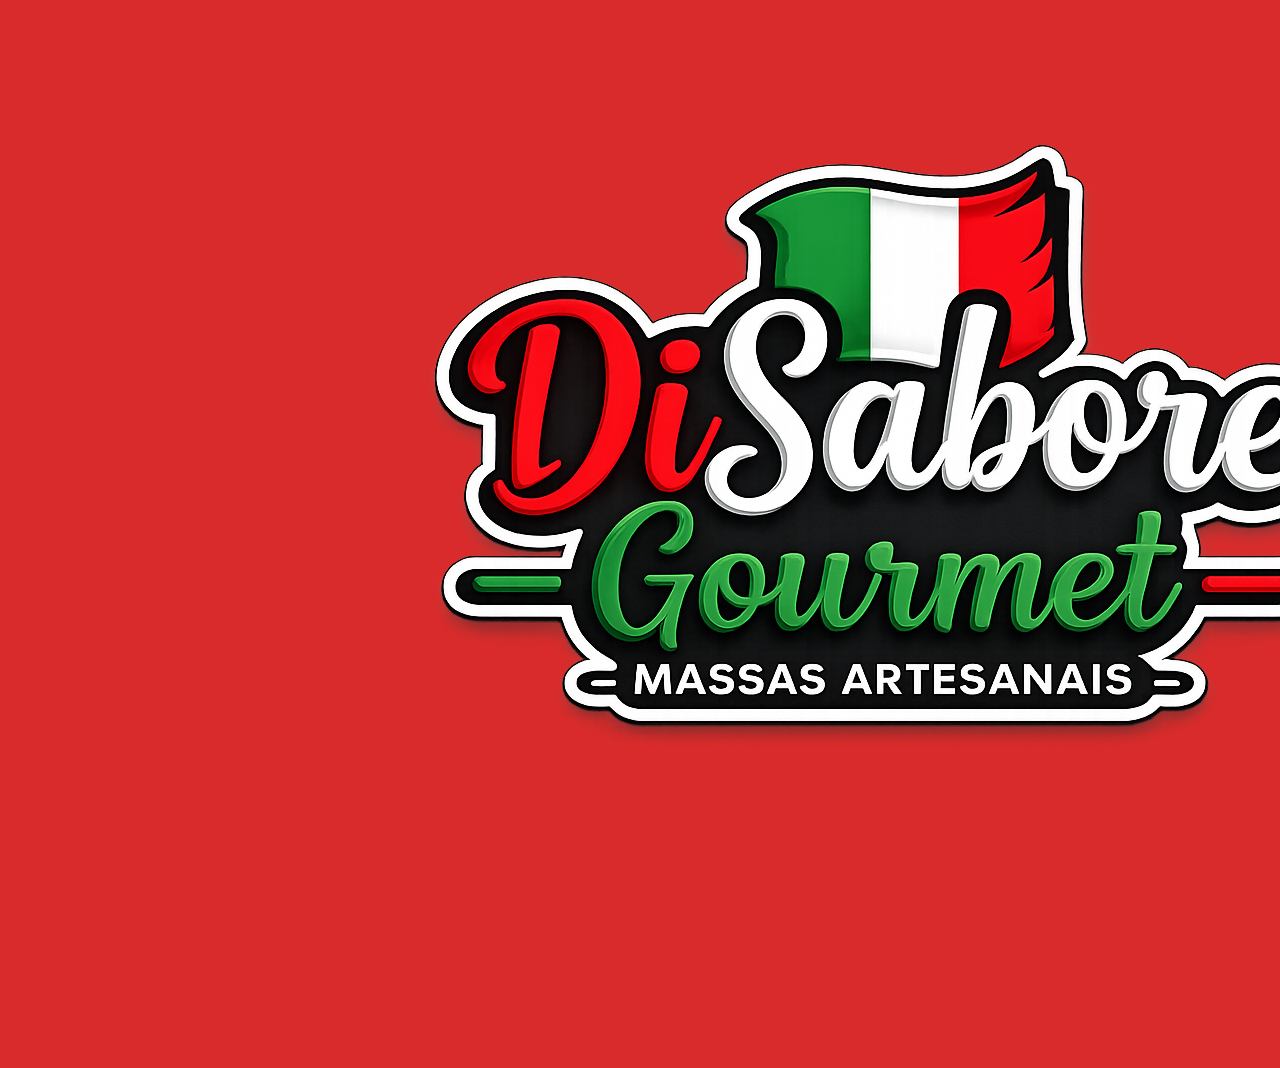
<file: template/footer.html>
<!DOCTYPE html>
<html lang="pt-br">
<head>
    <meta charset="UTF-8">
    <meta name="viewport" content="width=device-width, initial-scale=1.0">
    <link href="https://cdn.jsdelivr.net/npm/bootstrap@5.3.8/dist/css/bootstrap.min.css" rel="stylesheet" integrity="sha384-sRIl4kxILFvY47J16cr9ZwB07vP4J8+LH7qKQnuqkuIAvNWLzeN8tE5YBujZqJLB" crossorigin="anonymous">
    <link rel="stylesheet" href="https://cdn.jsdelivr.net/npm/bootstrap-icons@1.11.1/font/bootstrap-icons.css">
    <link rel="stylesheet" href="../styles/footer.css">
    <link rel="stylesheet" href="https://cdn.jsdelivr.net/npm/bootstrap-icons@1.13.1/font/bootstrap-icons.min.css">

</head>
<body>
   <footer class="footer">
    <div class="footer-container">
        <div class="footer-logo">
            <img src="../image/logo.png">
        </div>

        <div class="footer-info">
            <div class="endereco">
                <h1> Endereço </h1>
                <p>
                <i class="fa-solid fa-location-dot"></i>
                Rua Governador Roberto Silveira, Nº 462,
                Bairro: Santa Teresa, CEP: 28460-000, Miracema/Rio de Janeiro
                </p>
            </div>
            <div class="contato">
                <h1> Contato </h1>
                <div class="iconsContato"> 
                    <a href="#">
                    <i class="bi bi-whatsapp"></i>
                    Whatsapp
                    </a>
                    <a href="#">
                    <i class="bi bi-facebook"></i>
                    Facebook
                    </a>
                    <a href="#">
                    <i class="bi bi-instagram"></i>
                    Instagram
                    </a>
                </div>

            </div>
        </div>

    </div>
</footer>
</body>
</html>
</file>
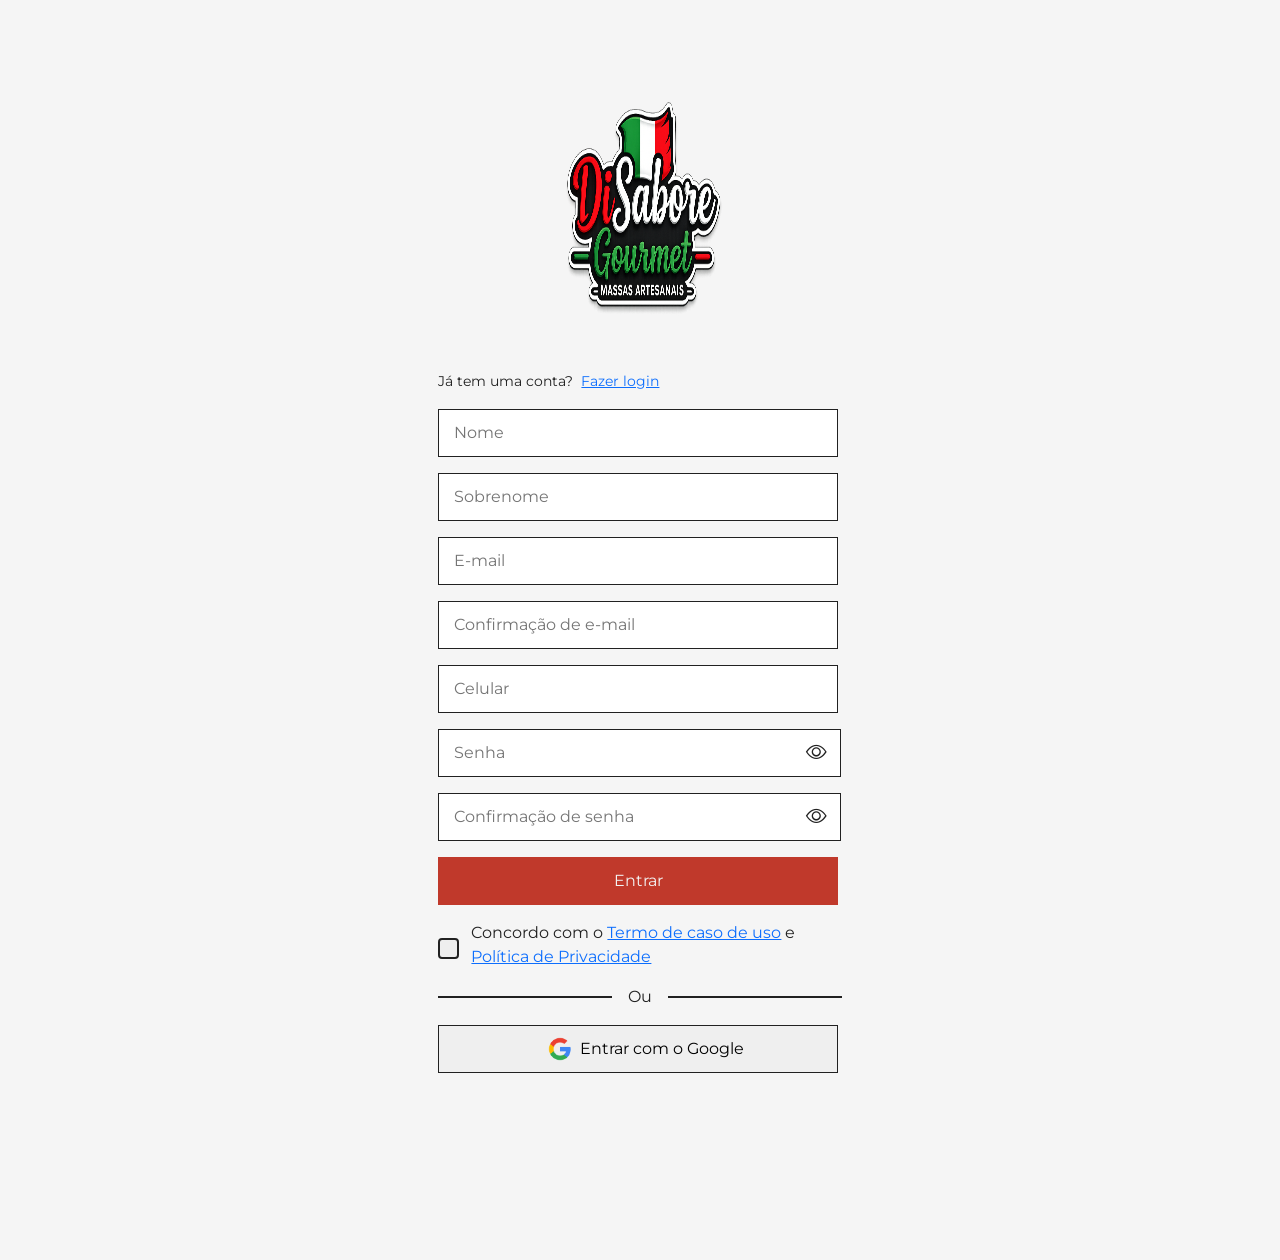
<file: view/cadastro.html>
<!DOCTYPE html>
<html lang="pt-br">
<head>
    <meta charset="UTF-8">
    <meta name="viewport" content="width=device-width, initial-scale=1.0">
    <link rel="icon" type="image/png" href="/image/logo.png">
    <link href="https://cdn.jsdelivr.net/npm/bootstrap@5.3.8/dist/css/bootstrap.min.css" rel="stylesheet" integrity="sha384-sRIl4kxILFvY47J16cr9ZwB07vP4J8+LH7qKQnuqkuIAvNWLzeN8tE5YBujZqJLB" crossorigin="anonymous">
    <link rel="stylesheet" href="https://cdn.jsdelivr.net/npm/bootstrap-icons@1.11.1/font/bootstrap-icons.css">
    <link rel="stylesheet" href="/styles/cadastro.css">
    <title>Cadastro</title>
</head>

<body>
    <main class="main">
        <div class="total">
            <img class="logo" src="/image/logo.png" alt="logo">
            <form class="forms" action="" method="post">
                <div class="cadastro">
                    <p>Já tem uma conta?</p><a href="/view/login.html">Fazer login</a>
                </div>
                <div class="inputs">
                    <input class="input" type="text" name="nome" id="nome" placeholder="Nome" required> <br>
                    <input class="input" type="text" name="sobrenome" id="sobrenome" placeholder="Sobrenome" required> <br>
                    <input class="input" type="email" name="email" id="email" placeholder="E-mail" required> <br>
                    <input class="input" type="email" name="confirmaemail" id="confirmaemail" placeholder="Confirmação de e-mail" required> <br>
                    <input class="input" type="tel" name="telefone" id="telefone" placeholder="Celular" required> <br>
                    <div class="senhas">
                        <input class="input senha" type="password" name="senha" id="senha" placeholder="Senha" required>
                        <i id="olho" class="bi bi-eye olho" onclick="mostrarSenha('olho', 'senha')"></i>
                    </div>
                    <div class="senhas">
                        <input class="input senha" type="password" name="confirmasenha" id="confirmasenha" placeholder="Confirmação de senha" required>
                        <i id="confirmacaoolho" class="bi bi-eye olho" onclick="mostrarSenha('confirmacaoolho', 'confirmasenha')"></i>
                    </div>
                </div>
                <button class="botao" type="submit">Entrar</button> 
                <div class="termos">
                    <label class="checkbox-container">
                        <input type="checkbox" name="termo" id="termo">
                        <span class="checkmark"></span>
                    </label>
                    <p>Concordo com o <a href="">Termo de caso de uso</a> e <a href="">Política de Privacidade</a></p>
                </div>
                <div class="centralizarlinha">
                    <div class="linha"></div>
                    <p>Ou</p>
                    <div class="linha"></div>
                </div>
                <button class="entrarGoogle">
                    <img src="/image/google.png" alt="google" class="google" >
                    Entrar com o Google
                </button>
            </form>        
        </div>
    </main>
    <script src="/js/login.js"></script>
    <script src="https://cdn.jsdelivr.net/npm/bootstrap@5.3.8/dist/js/bootstrap.bundle.min.js" integrity="sha384-FKyoEForCGlyvwx9Hj09JcYn3nv7wiPVlz7YYwJrWVcXK/BmnVDxM+D2scQbITxI" crossorigin="anonymous"></script>
</body>
</html>
</file>
<file: styles/footer.css>
*
{
    margin: 0;
    padding: 0;
    box-sizing: border-box;
}
.footer
{
    background: #D92B2B;
    color: #fff;
    padding: 22px 8%;
    width: 100vw;
}

.footer-container{
    display: grid;
    grid-template-columns: repeat(3,1fr);
    place-items: center;
    column-gap: 5rem;
}
.logo_footer
{
    height: auto;
    width: 30vw;
}

.footer-info{
    text-align: center;
    display: flex;
    justify-content: space-between;
    gap: 100px;
    align-items: center;
}

.footer-info h1{
    font-size: 20px;
    font-weight: 10px;
}

.endereco p{
    width: 240px;
}

.iconsContato {
   display: flex;
   gap: 14px;
}

.iconsContato a{
    color: #fff;
}
@media (max-width: 1070px)
{
    .footer-container
    {
        column-gap: 2rem;
    }
}
@media (max-width: 900px)
{
    .footer-container
    {
        grid-template-columns: repeat(1,1fr);
        row-gap: 1rem;
        padding-bottom: 1rem;
    }
    .logo_footer
    {
        height: 10rem;
        width: auto; 
    }
    .iconsContato
    {
        display: grid;
        grid-template-columns: repeat(1,1fr);
        row-gap: 1rem;
        margin-top: 1rem;
    }
}
</file>
<file: styles/cadastro.css>
@import url('https://fonts.googleapis.com/css2?family=Montserrat:ital,wght@0,100..900;1,100..900&display=swap');

*
{
    padding: 0;
    box-sizing: border-box;
    margin: 0;
}

body
{
    background-color: #f5f5f5;
    color: #212121;
    font-family: "Montserrat", sans-serif;

}

.main
{
    display: flex;
    flex-direction: column;
    justify-content: center;
    align-items: center;
    height: 140vh;
    width: 100%;
}
.total
{
    display: flex;
    flex-direction: column;
    justify-content: center;
    align-items: center;
    height: 100%;
}

.forms
{
    gap: 4rem;
}

.botao
{
    background-color: #C0392B;
    border: none;
    width: 25rem;
    height: 3rem;
    color: #f3f3f3;
}
.botao:hover
{
    cursor: pointer;
    background-color: #d34030;
}

.input
{
    width: 25rem;
    height: 3rem;
    margin-bottom: 1rem;
    outline: none;
    border: solid #212121 1px;
    padding-left: 15px;
    
}

.inputs
{
    gap: 5rem;
    margin-top: -2rem;
}

.senhas
{
    display: flex;
    justify-content: baseline;
}

.olho
{
    color: #212121;
    background-color: #fff;
    height: 3rem;
    display: flex;
    align-items: center;
    justify-content: center;
    padding-right: .8rem;
    font-size: 1.3rem;
    border: solid #212121 1px;
    border-left: none;
}

.olho:hover
{
    color: #646464;
    cursor: pointer;
}
.senha
{
    width: 23rem;
    border-right: none;
}
.logo
{
    height: 40vh;
    width: 20vw;
    margin-top: -8rem;
}
.linha
{
    height: .1rem;
    width: 10.85rem;
    background-color: #212121;
    margin-bottom: 1rem;
}
.centralizarlinha
{
    display: flex;
    justify-content: baseline;
    align-items: center;
    gap: 1rem;
}

.cadastro
{
    display: flex;
    align-items: baseline;
    justify-content: start;
    gap: .5rem;
    width: 25rem;
    margin-bottom: 2rem;
    margin-top: -3rem;
    font-size: .9rem;
}
.esqueciSenha
{
    display: flex;
    justify-content: start;
    width: 25rem;
    margin-top: .7rem;
    margin-bottom: -.5rem;
    gap: .5rem;
    font-size: .9rem;
}
.google
{
    width: 1.5rem;
    height: 1.5rem;
}
.entrarGoogle
{
    display: flex;
    justify-content: center;
    align-items: center;
    gap: .5rem;
    height: 3rem;
    border: solid 1px #212121;
    padding-left: 1rem;
    width: 25rem;
}
.entrarGoogle:hover
{
    background-color: #f8f8f8;
    cursor: pointer;
}
.termos
{
    display: flex;
    justify-content: center;
    align-items: baseline;
    gap: .5rem;
    margin-top: 1rem;
    width: 25rem;
}

.checkbox-container {
  display: inline-block;
  position: relative;
  padding-left: 25px; 
  cursor: pointer;
  user-select: none;
}

.checkbox-container input {
  position: absolute;
  opacity: 0;
  cursor: pointer;
  height: 0;
  width: 0;
}

.checkmark {
  position: absolute;
  top: 0;
  left: 0;
  height: 1.3rem;
  width: 1.3rem;
  background-color: #eee;
  border: 2px solid #212121;
  border-radius: 4px;
  transition: 0.2s;
}

.checkbox-container:hover input ~ .checkmark {
  background-color: #ddd;
}

.checkbox-container input:checked ~ .checkmark {
  background-color: #C0392B;
  border-color: #C0392B;
}

.checkmark:after {
  content: "";
  position: absolute;
  display: none;
  
}

.checkbox-container input:checked ~ .checkmark:after {
  display: block;
}

.checkbox-container .checkmark:after {
  left: 4px;
  top: 2px;
  width: 8px;
  height: 10px;
  border: solid white;
  border-width: 0 2px 2px 0;
  transform: rotate(45deg);
}
</file>
